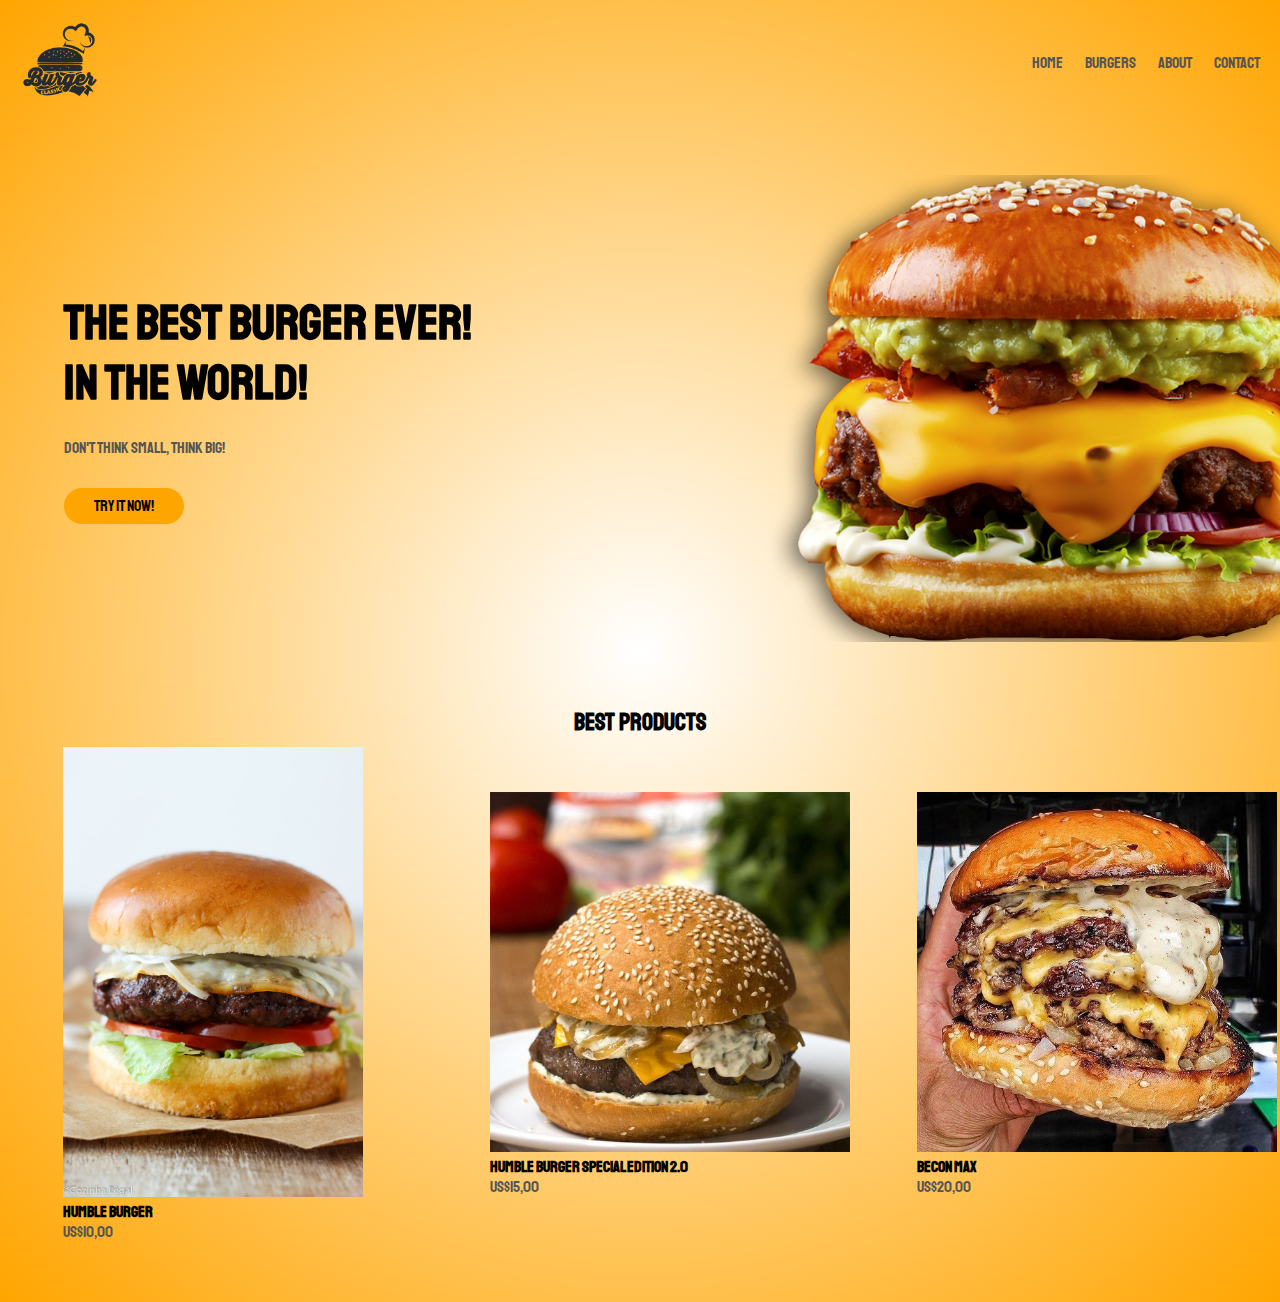
<file: index.html>
<!DOCTYPE html>
<html lang="en">
<head>
    <meta charset="UTF-8">
    <meta http-equiv="X-UA-Compatible" content="IE=edge">
    <meta name="viewport" content="width=device-width, initial-scale=1.0">
    <title>DREAM BURGER</title>
    <link rel="stylesheet" href="style.css">
    <link href="https://fonts.googleapis.com/css2?family=Bungee+Shade&family=Lobster&family=Staatliches&display=swap" rel="stylesheet">
</head>
<body>
<main>
    <header class="navbar">
        <div class="logo">
            <img src="./logo/logo do site2.png" width="80px">
        </div>
        <nav>
            <ul>
                <li><a href="./index.html">Home</a></li>
                <li><a href="./burgers.html">Burgers</a></li>
                <li><a href="./About.html">About</a></li>
                <li><a target="_blank" href="https://web.telegram.org/">Contact</a></li>
            </ul>
        </nav>
    </header>

    <div class="row">
        <div class="col-2">
            <h1>THE BEST BURGER EVER!<br>IN THE WORLD!</h1>
            <p>Don't think small, think big!</p>
            <a href=""class="btn">Try it Now!</a>
        </div>
        <div class="col-2">
                <img src="./produtos/FOTO PRINCIPAL.png">
        </div>
    </div>
   <div class="categories">
        <div class="container">
            <h1 class="titulo">BE HAPPY!</h1>  
            <h1 class="titulo">BE DIFFERENT!</h1>
            <h1 class="titulo">MAKE A DIFFERENCE!</h1>
            <h1 class="titulo">EAT BURGER!</h1>
        </div>
   </div>
   <div class="small-container">
       <h2><center>Best Products</center></h2>
       <div class="row">
            <div class="col-4">
                <img src="./produtos/HUMILDE.jpg">
                <h4>Humble Burger</h4>
                <p>US$10,00</p>
            </div>
            <div class="col-5">
                <img src="./produtos/HUMILDE 2.0 ESPECIAL COM CREME DE CEBOLA.jpeg">
                <h4>Humble Burger Special Edition 2.0</h4>
                <p>US$15,00</p>
            </div>
            <div class="col-6">
                <img src="./produtos/BOMBA CALORICA .jpeg">
                <h4>BECON MAX</h4>
                <p>US$20,00</p>
            </div>
       </div>
   </div>
</main>
</body>
</html>
</file>
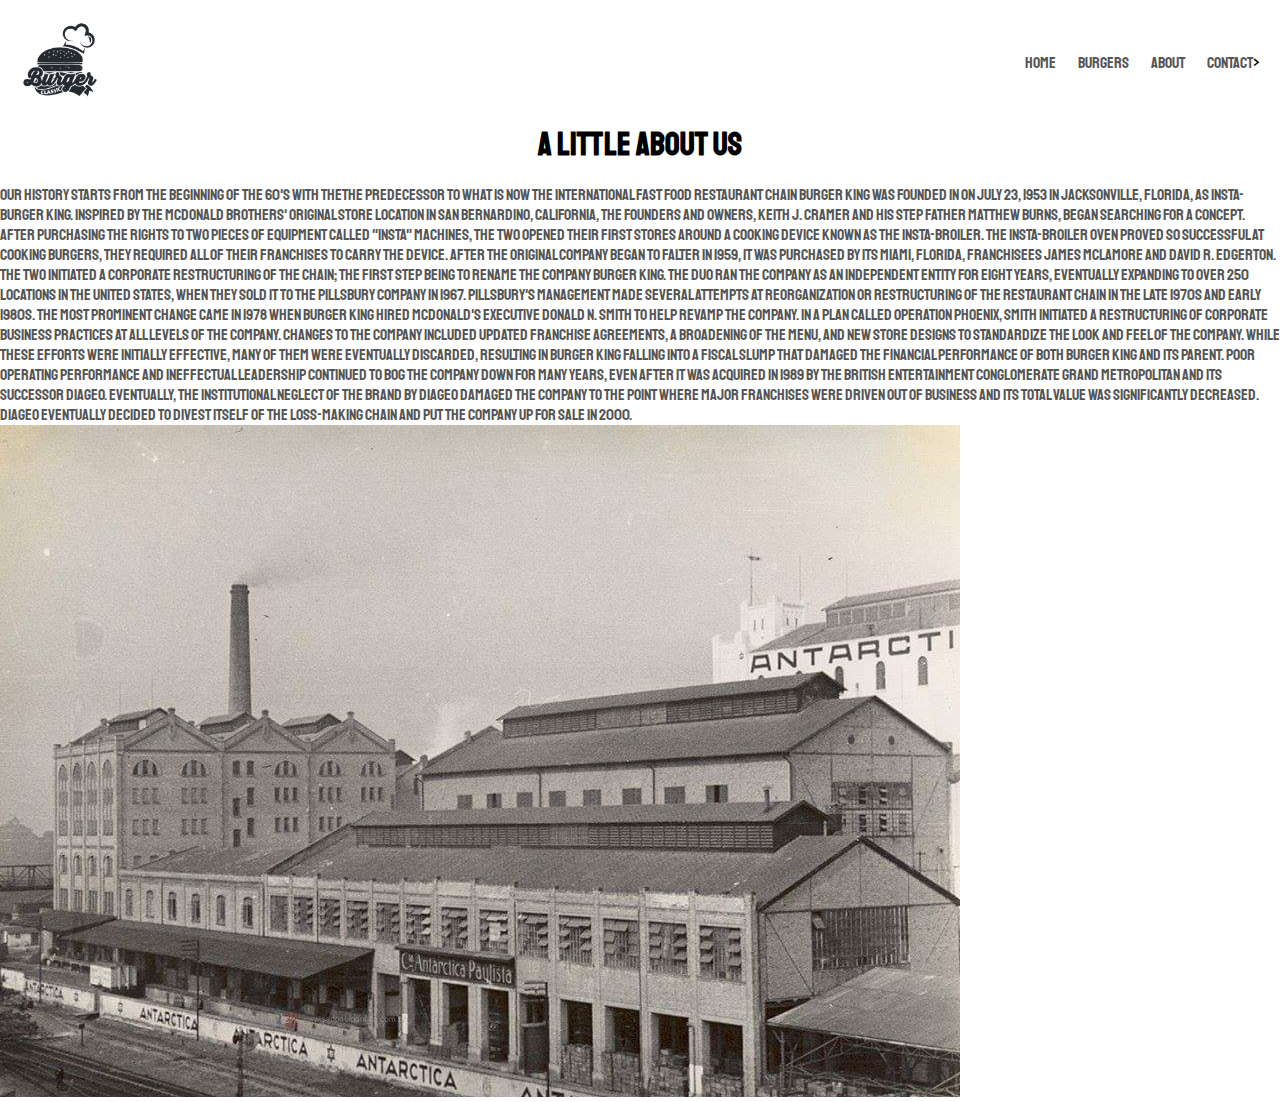
<file: About.html>
<!DOCTYPE html>
<html lang="en">
<head>
    <meta charset="UTF-8">
    <meta http-equiv="X-UA-Compatible" content="IE=edge">
    <meta name="viewport" content="width=device-width, initial-scale=1.0">
    <title>DREAM BURGER</title>
    <link rel="stylesheet" href="style.css">
    <link href="https://fonts.googleapis.com/css2?family=Bungee+Shade&family=Lobster&family=Staatliches&display=swap" rel="stylesheet">
</head>
<body>
<div class="header">
    <div class="container"></div>
    <div class="navbar">
        <div class="logo">
            <img src="./logo/logo do site2.png" width="80px">
        </div>
        <nav>
            <ul>
                <li><a href="./index.html">Home</a></li>
                <li><a href="./burgers.html">Burgers</a></li>
                <li><a href="./About.html">About</a></li>
                <li><a target="_blank" href="https://web.telegram.org/">Contact</a></li>>
            </ul>
        </nav>
    </div>
    </div>
    <div>
        <h1><center>A LITTLE ABOUT US</center></h1>
        <p> <br> Our history starts from the beginning of the 60's with theThe predecessor to what is now the international fast food restaurant chain Burger King was founded in on July 23, 1953 in Jacksonville, Florida, as Insta-Burger King. Inspired by the McDonald brothers' original store location in San Bernardino, California, the founders and owners, Keith J. Cramer and his step father Matthew Burns, began searching for a concept. 
            After purchasing the rights to two pieces of equipment called "Insta" machines, the two opened their first stores around a cooking device known as the Insta-Broiler. The Insta-Broiler oven proved so successful at cooking burgers, they required all of their franchises to carry the device. After the original company began to falter in 1959, it was purchased by its Miami, Florida, franchisees James McLamore and David R. Edgerton. The two initiated a corporate restructuring of the chain; the first step being to rename the company Burger King. 
            The duo ran the company as an independent entity for eight years, eventually expanding to over 250 locations in the United States, when they sold it to the Pillsbury Company in 1967.
            Pillsbury's management made several attempts at reorganization or restructuring of the restaurant chain in the late 1970s and early 1980s. The most prominent change came in 1978 when Burger King hired McDonald's executive Donald N. Smith to help revamp the company. In a plan called Operation Phoenix, Smith initiated a restructuring of corporate business practices at all levels of the company. 
            Changes to the company included updated franchise agreements, a broadening of the menu, and new store designs to standardize the look and feel of the company. While these efforts were initially effective, many of them were eventually discarded, resulting in Burger King falling into a fiscal slump that damaged the financial performance of both Burger King and its parent. Poor operating performance and ineffectual leadership continued to bog the company down for many years, even after it was acquired in 1989 by the British entertainment conglomerate Grand Metropolitan and its successor Diageo.
            Eventually, the institutional neglect of the brand by Diageo damaged the company to the point where major franchises were driven out of business and its total value was significantly decreased. Diageo eventually decided to divest itself of the loss-making chain and put the company up for sale in 2000.</p>
    </div>
    <img src="./logo/51112658_10218760389982468_7136757558726885376_n.jpg">
</body>
</html>
</file>
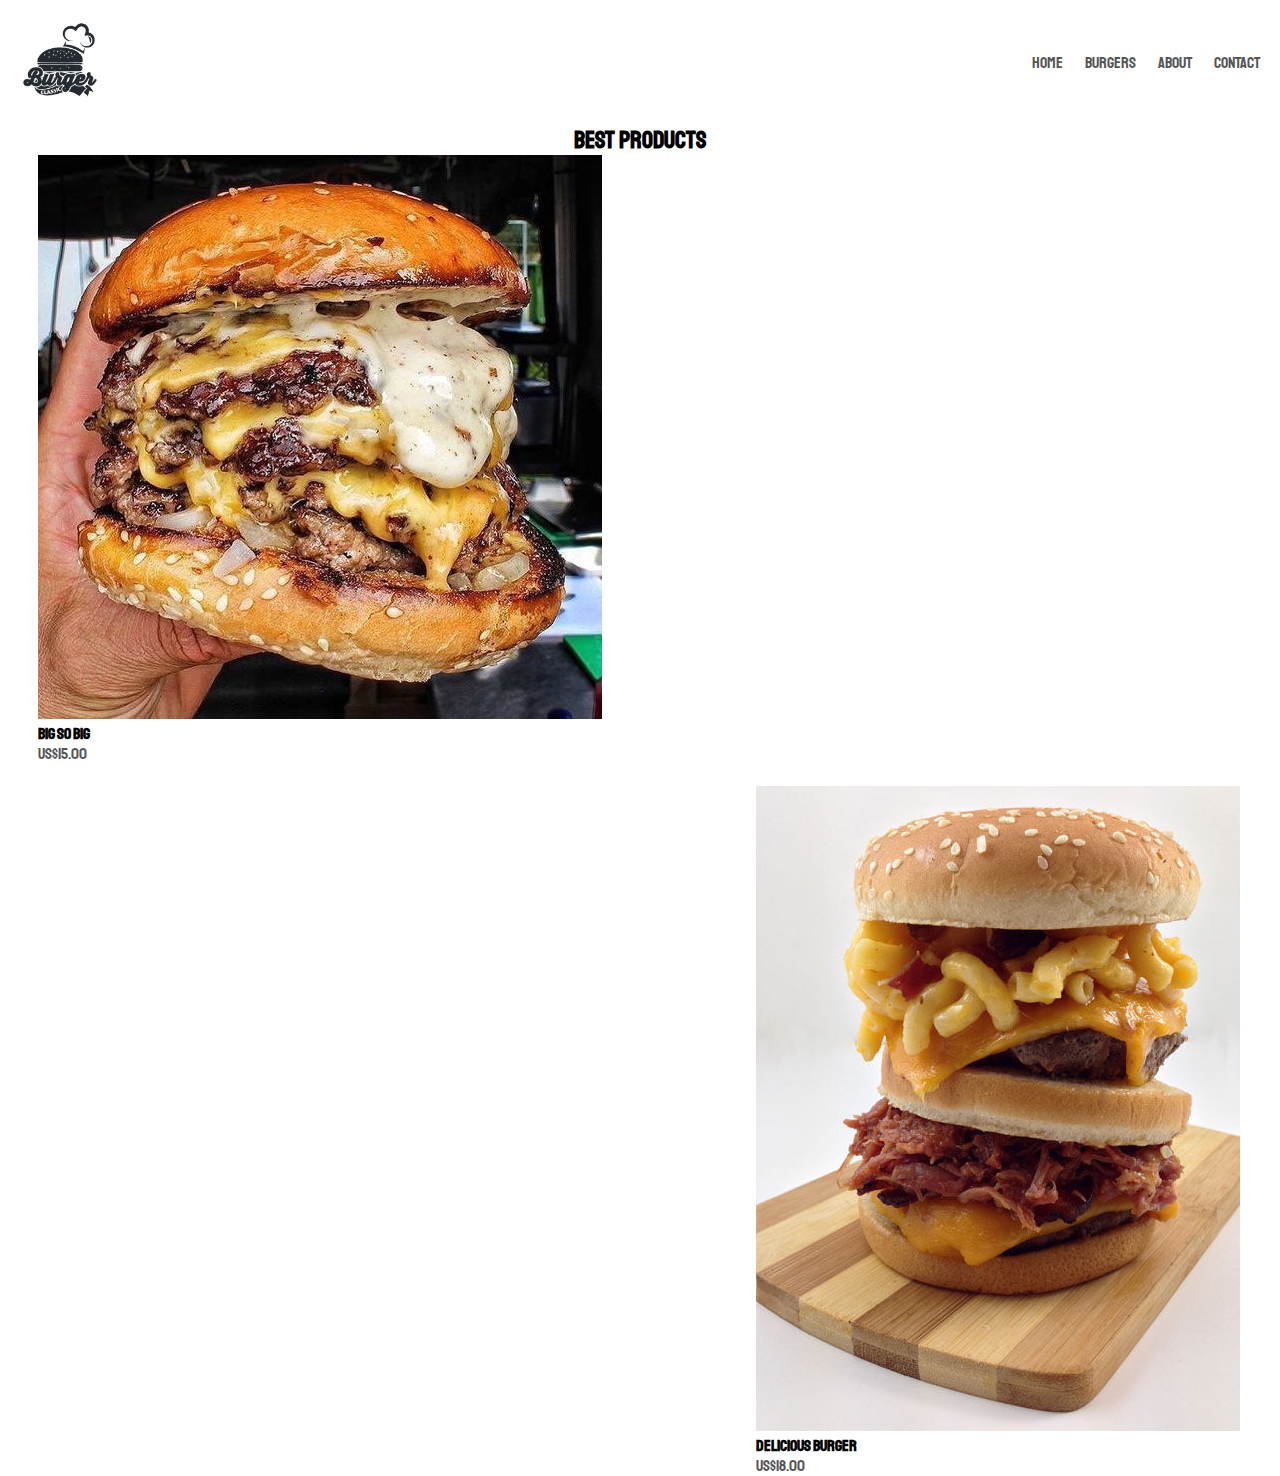
<file: burgers.html>
<!DOCTYPE html>
<html lang="en">
<head>
    <meta charset="UTF-8">
    <meta http-equiv="X-UA-Compatible" content="IE=edge">
    <meta name="viewport" content="width=device-width, initial-scale=1.0">
    <title>DREAM BURGER</title>
    <link rel="stylesheet" href="style.css">
    <link href="https://fonts.googleapis.com/css2?family=Bungee+Shade&family=Lobster&family=Staatliches&display=swap" rel="stylesheet">
</head>
<body>
<div class="header">
    <div class="container"></div>
    <div class="navbar">
        <div class="logo">
            <img src="./logo/logo do site2.png" width="80px">
        </div>
        <nav>
            <ul>
                <li><a href="./index.html">Home</a></li>
                <li><a href="./burgers.html">Burgers</a></li>
                <li><a href="./About.html">About</a></li>
                <li><a target="_blank" href="https://web.telegram.org//">Contact</a></li>
            </ul>
        </nav>
    </div>
    <div>
        <div class="small-container">
            <h2><center>Best Products</center></h2>
            <div class="row">
                 <div class="col-7">
                     <img src="./produtos/BOMBA CALORICA .jpeg">
                     <h4>BIG SO BIG</h4>
                     <p>US$15.00</p>
                 </div>    
                 <div class="col-8">
                    <img src="./produtos/DIVINDADE DIVINA.jpeg">
                    <h4>DIVINITE BURGER</h4>
                    <p>US$20.00</p>
                    <div class="col-9">
                        <img src="./produtos/DUPLO CARNE ANIMAL.jpeg">
                        <h4>DUBLE DOG BURGER</h4>
                        <p>US$20.00</p>
                    </div>
                    <div class="col-10">
                        <img src="./produtos/delicious-burger.jpeg">
                         <h4>DELICIOUS BURGER</h4>  
                        <p>US$18.00</p>
                    </div>
                 </div>
                 </div>
            </div>
        </div>
    </div>
</div>
</body>
</html>
</file>
<file: style.css>
*{
    margin: 0;
    padding: 0;
    box-sizing: border-box;
}

body{
    font-family: 'Staatliches', cursive;
}

.navbar{
    display: flex;
    align-items: center;
    padding: 20px;
}
nav{
    flex: 1;
    text-align: right;
}
nav ul{
    display: inline-block;
    list-style-type: none;
}
nav ul li{
    display: inline-block;
    margin-left: 20px;
}
a{
    text-decoration: none;
    color: #555;
}
p{
    color: #555;
}
.container{
    max-width: 1300px;
    margin: auto;
    padding-left: 25px;
    padding-right: px;
}
.row{
    display: flex;
    align-items: center;
    flex-wrap: wrap;
    justify-content: space-around;
}
.col-2{
    flex-basis: 40%;
    min-width: 300px;
}
.col-2 img{
    max-width: 700px;
    padding: 50px 0;
}
.col-2 h1{
    font-size: 50px;
    line-height: 60px;
    margin: 25px 0;
}
.btn{
    display: inline-block;
    background: #FFA500;
    color: black;
    padding: 8px 30px;
    margin: 30px 0;
    border-radius: 30px;
    transition: background 0.5s;

}
.btn:hover{
    background: #563434;
}
/*Coloquei o um efeito de botão no Try it Now*/
main{
    background: radial-gradient(#fff,#FFA500);
}
main.row{
    margin: 100px;
}
.categories{
    margin: 10px 0;
}
.col-3{
    flex-basis: 30%;
    min-width: 250px;
    margin-bottom: 30px;
}
div.container{
    width: 500px;
    height: 250px;
    position: absolute;
    top: 30vh;
    left: 72vw;
    transform: translate(-50%,-50%);
    overflow: hidden;
}
h1.titulo{
    width: 100%;
    font: bold 40px Arial, sans-serif;
    line-height: 100px;
    text-align: center;
    position: absolute;
    top: 100%;
    animation: v-translate 8s linear infinite;
}
h1:nth-child(1){
    color: black;
    animation-delay: -0.4s;
}
h1:nth-child(2){
    color: black;
    animation-delay: 1.6s;
}
h1:nth-child(3){
    color: black;
    animation-delay: 3.6s;
}
h1:nth-child(4){
    color: black;
    animation-delay: 5.6s;
}
h1:nth-child(5){
    color: black;
    animation-delay: 7.6s;
}
@keyframes v-translate{
    0%{
        top: 100%;
    }
    5%{
        top: 0;
    }
    25%{
        top: 0;
    }
    30%{
        top: -100%;
    }
    100%{
        top: -100%;
    }
}
.col-4{
    flex-basis: 25%;
    padding: 10px;
    min-width: 200px;
    margin-bottom: 50px;
}
.col-4 img{
    width: 100%;
}
.col-5{
    flex-basis: 25%;
    padding: 10px;
    min-width: 200px;
    margin-bottom: 50px;
}
.col-5 img{
    width: 120%;
}
.col-6{
    flex-basis: 25%;
    padding: 10px;
    min-width: 200px;
    margin-bottom: 50px;
}
.col-6 img{
    width: 120%;
}
.col-7{
    margin-left: 1cm;
  
}
.col-7{
    width: 100%;
}
.col-8{
    margin-left: 50cm;
    margin-top: -16cm;
}
.col-8{
    width: 100%;
}
.col-9{
    margin-right: 20cm;
}
.col-9{
    width: 100%;
}
.col-10{
    margin-left: -30cm;
    margin-top: -15cm;
}
</file>
